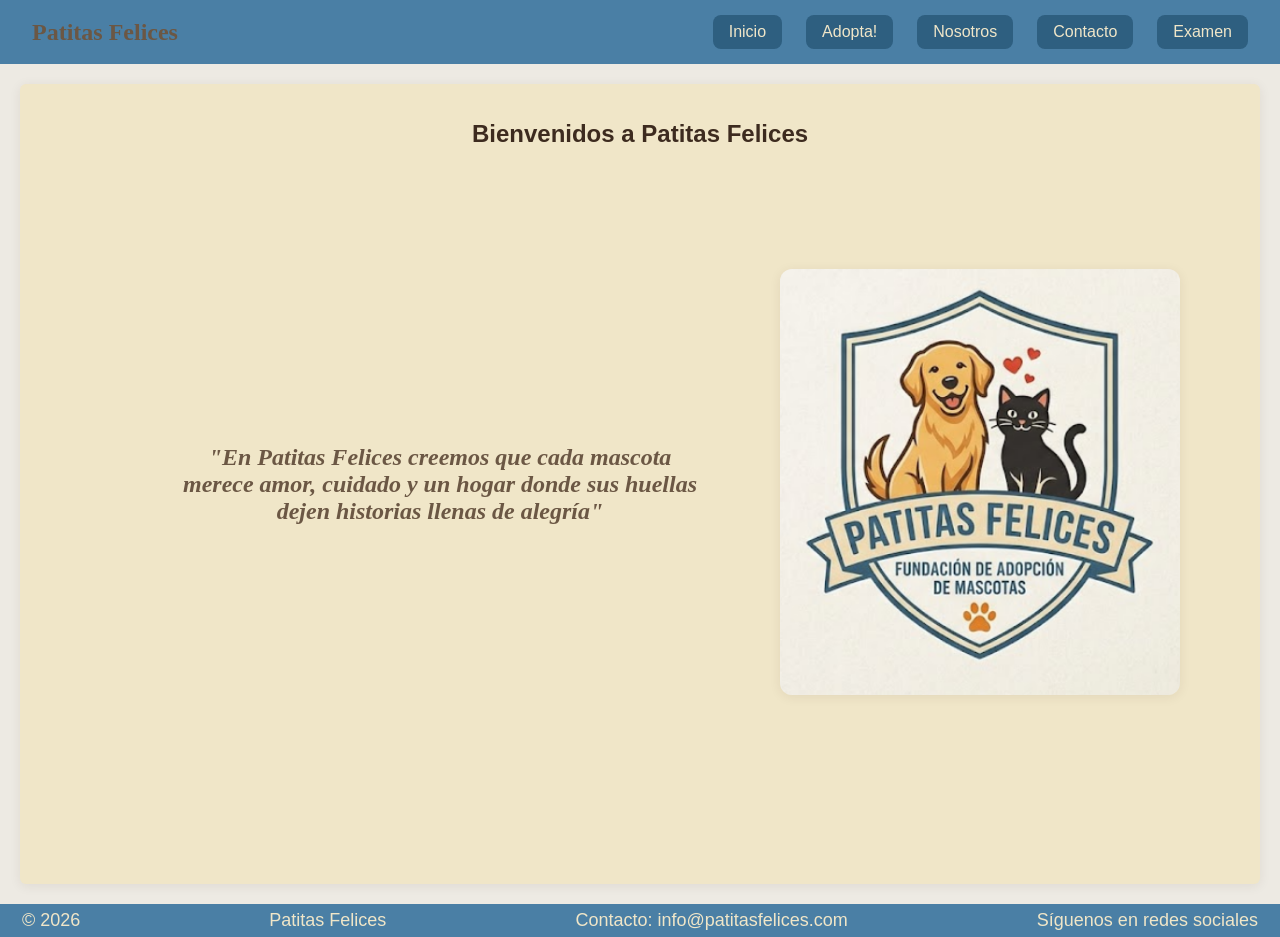
<file: index.html>
<!DOCTYPE html>
<html lang="en">
<head>
    <meta charset="UTF-8">
    <meta name="viewport" content="width=device-width, initial-scale=1.0">
    <title>Patitas felices</title>
    <link rel="stylesheet" href="styles.css">
    <link rel="stylesheet" href="index.css">
    
</head>
<body>
    <main>
        <nav>
            <h1>Patitas Felices</h1>
            <ul>
                <li><a href="index.html">Inicio</a></li>
                <li><a href="adoptar.html">Adopta!</a></li>
                <li><a href="nosotros.html">Nosotros</a></li>
                <li><a href="contacto.html">Contacto</a></li>
                <li><a href="examen.html">Examen</a></li>
            </ul>
        </nav>
        <section id="home">
            <h2 id="titulo-home">Bienvenidos a Patitas Felices</h2>
            <div id="eslogan">
                <h2>
                    "En Patitas Felices creemos que cada mascota merece amor, cuidado y un hogar donde sus huellas dejen historias llenas de alegría"
                </h2>
            </div>
            <div>
                <img src="img/Patitas-felices.png" alt="pf-logo">
            </div>
        </section>
        <footer id="footer">
            <div class="footer-contenedor">
                <div class="footer-info">
                    <p>&copy; 2026</p>
                </div>
                <div class="footer-info">
                    <p>Patitas Felices</p>
                </div>
                <div class="footer-info">
                    <p>Contacto: info@patitasfelices.com</p>
                </div>
                <div class="footer-info">
                    <p>Síguenos en redes sociales</p>
                </div>
            </div>
        </footer>
    </main>
</body>
</html>
</file>
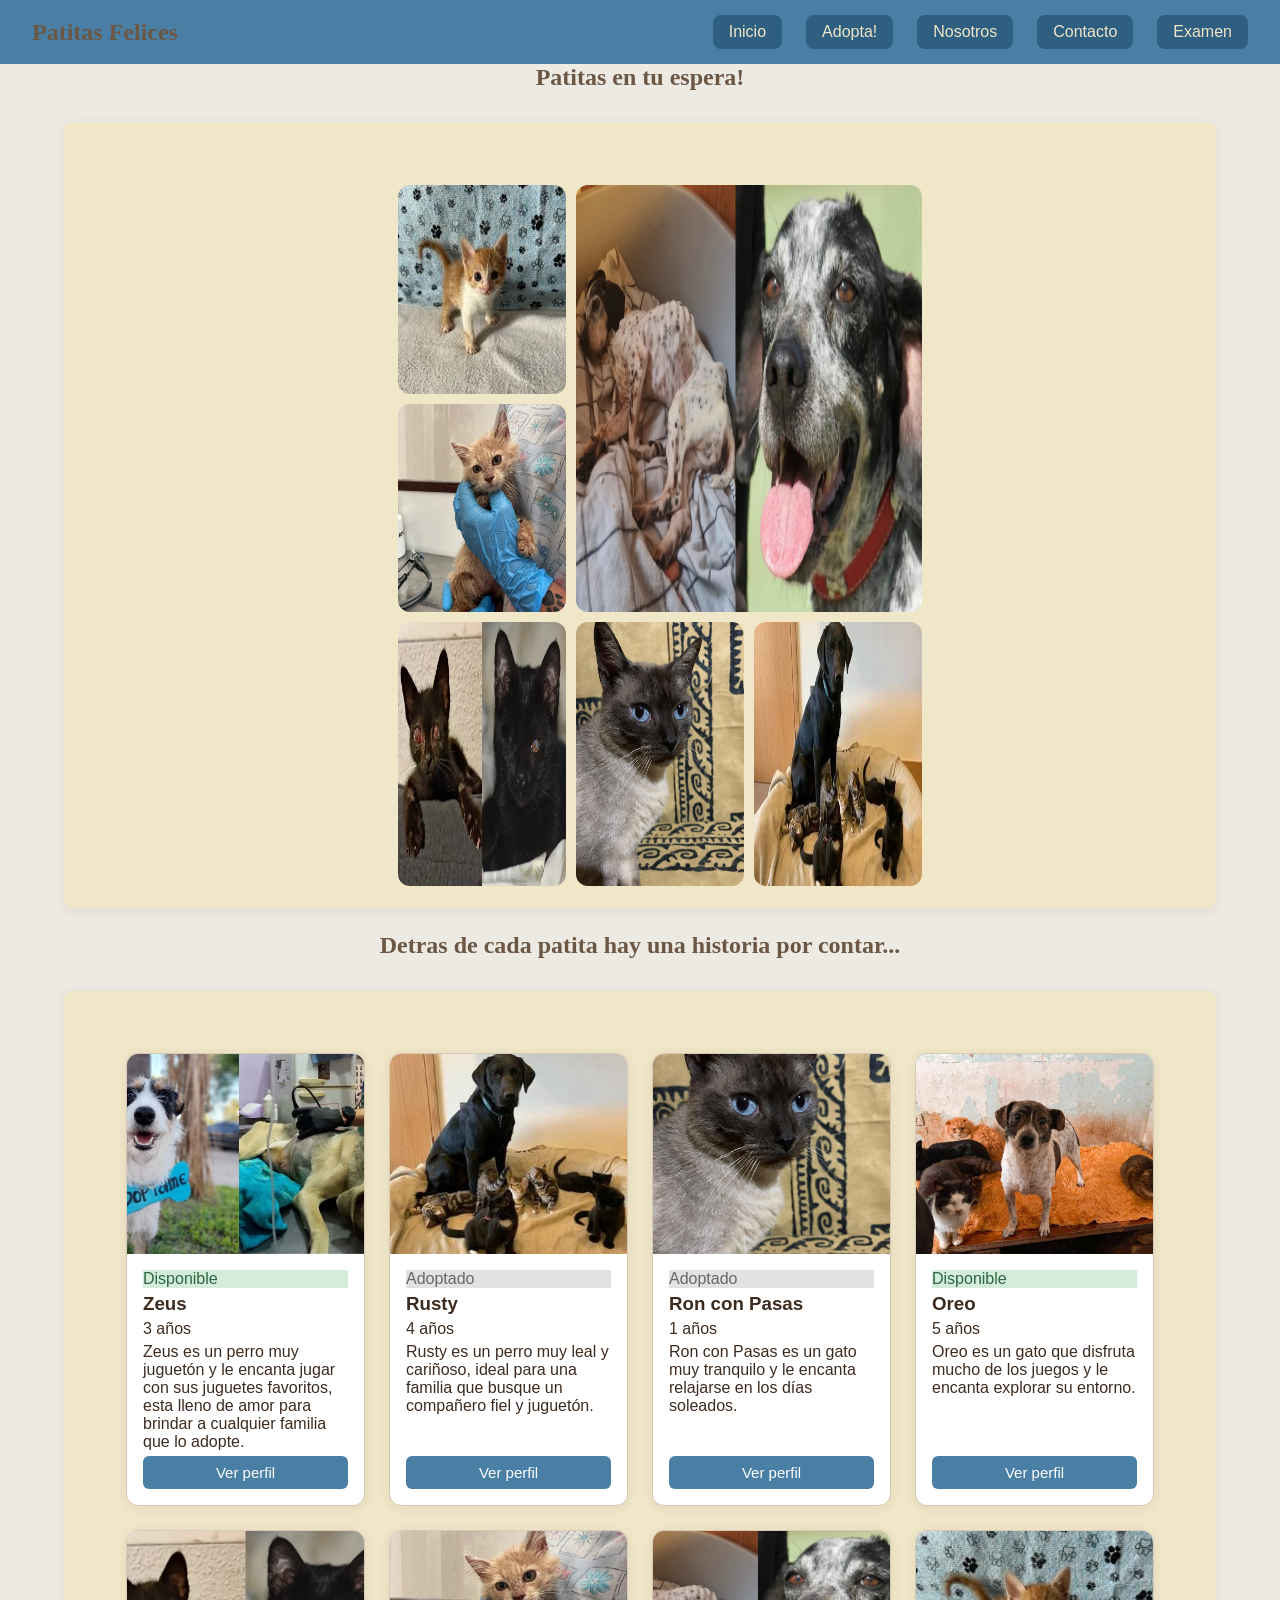
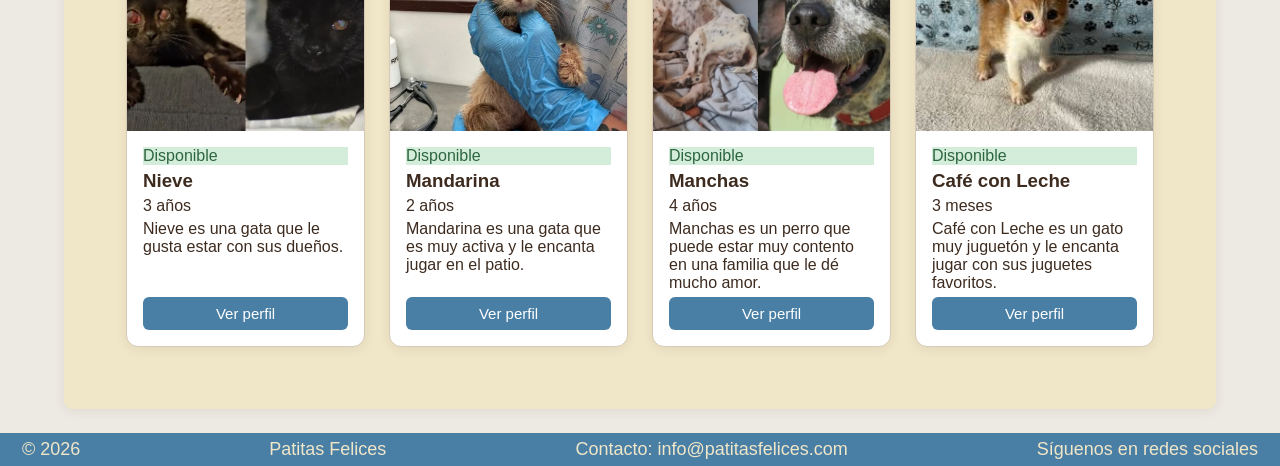
<file: adoptar.html>
<!DOCTYPE html>
<html lang="en">
<head>
    <meta charset="UTF-8">
    <meta name="viewport" content="width=device-width, initial-scale=1.0">
    <title>Adopta - Patitas Felices</title>
    <link rel="stylesheet" href="styles.css">
    <link rel="stylesheet" href="adoptar.css">
</head>
<body>
    <main>
        <nav>
            <h1>Patitas Felices</h1>

            <ul>
                <li><a href="index.html">Inicio</a></li>
                <li><a href="adoptar.html">Adopta!</a></li>
                <li><a href="nosotros.html">Nosotros</a></li>
                <li><a href="contacto.html">Contacto</a></li>
                <li><a href="examen.html">Examen</a></li>
            </ul>
        </nav>
        <h2>Patitas en tu espera!</h2>
        <section id="adoptar">
            <div class="grid-animales1">
                <img src="img/cafe-con-leche.jpg" alt="cafe-con-leche">
                <img src="img/manchas.webp" alt="manchas" id="manchas-foto">
                <img src="img/mandarina.webp" alt="mandarina">
                <img src="img/nieve.webp" alt="nieve">
                <img src="img/ron-con-pasas.jpeg" alt="ron-con-pasas">
                <img src="img/rusty.jpg" alt="rusty">
            </div>
        </section>
        <h2>Detras de cada patita hay una historia por contar...</h2>
        <section id="catalogo">

            <div class="grid-animales2">

                <article class="tarjeta-animal">
                    <img src="img/zeus.webp" alt="zeus">
                    <div class="tarjeta-info">
                        <span class="badge-disponible">Disponible</span>
                        <h3>Zeus</h3>
                        <p class="edad">3 años</p>
                        <p class="descripcion">Zeus es un perro muy juguetón y le encanta jugar con sus juguetes favoritos, esta lleno de amor para brindar a cualquier familia que lo adopte.</p>
                        <a href="perfiles mascotas/zeus.html" class="btn-perfil">Ver perfil</a>
                    </div>
                </article>
                <article class="tarjeta-animal">
                    <img src="img/rusty.jpg" alt="rusty">
                    <div class="tarjeta-info">
                        <span class="badge-adoptado">Adoptado</span>
                        <h3>Rusty</h3>
                        <p class="edad">4 años</p>
                        <p class="descripcion">Rusty es un perro muy leal y cariñoso, ideal para una familia que busque un compañero fiel y juguetón.</p>
                        <a href="perfiles mascotas/rusty.html" class="btn-perfil">Ver perfil</a>
                    </div>
                </article>
                <article class="tarjeta-animal">
                    <img src="img/ron-con-pasas.jpeg" alt="ron-con-pasas">
                    <div class="tarjeta-info">
                        <span class="badge-adoptado">Adoptado</span>
                        <h3>Ron con Pasas</h3>
                        <p class="edad">1 años</p>
                        <p class="descripcion">Ron con Pasas es un gato muy tranquilo y le encanta relajarse en los días soleados.</p>
                        <a href="perfiles mascotas/ron-con-pasas.html" class="btn-perfil">Ver perfil</a>
                    </div>
                </article>
                <article class="tarjeta-animal">
                    <img src="img/oreo.jpg" alt="oreo">
                    <div class="tarjeta-info">
                        <span class="badge-disponible">Disponible</span>
                        <h3>Oreo</h3>
                        <p class="edad">5 años</p>
                        <p class="descripcion">Oreo es un gato que disfruta mucho de los juegos y le encanta explorar su entorno.</p>
                        <a href="perfiles mascotas/oreo.html" class="btn-perfil">Ver perfil</a>
                    </div>
                </article>
                <article class="tarjeta-animal">
                    <img src="img/nieve.webp" alt="nieve">
                    <div class="tarjeta-info">
                        <span class="badge-disponible">Disponible</span>
                        <h3>Nieve</h3>
                        <p class="edad">3 años</p>
                        <p class="descripcion">Nieve es una gata que le gusta estar con sus dueños.</p>
                        <a href="perfiles mascotas/nieve.html" class="btn-perfil">Ver perfil</a>
                    </div>
                </article>
                <article class="tarjeta-animal">
                    <img src="img/mandarina.webp" alt="mandarina">
                    <div class="tarjeta-info">
                        <span class="badge-disponible">Disponible</span>
                        <h3>Mandarina</h3>
                        <p class="edad">2 años</p>
                        <p class="descripcion">Mandarina es una gata que es muy activa y le encanta jugar en el patio.</p>
                        <a href="perfiles mascotas/mandarina.html" class="btn-perfil">Ver perfil</a>
                    </div>
                </article>
                <article class="tarjeta-animal">
                    <img src="img/manchas.webp" alt="manchas">
                    <div class="tarjeta-info">
                        <span class="badge-disponible">Disponible</span>
                        <h3>Manchas</h3>
                        <p class="edad">4 años</p>
                        <p class="descripcion">Manchas es un perro que puede estar muy contento en una familia que le dé mucho amor.</p>
                        <a href="perfiles mascotas/manchas.html" class="btn-perfil">Ver perfil</a>
                    </div>
                </article>
                <article class="tarjeta-animal">
                    <img src="img/cafe-con-leche.jpg" alt="cafe-con-leche">
                    <div class="tarjeta-info">
                        <span class="badge-disponible">Disponible</span>
                        <h3>Café con Leche</h3>
                        <p class="edad">3 meses</p>
                        <p class="descripcion">Café con Leche es un gato muy juguetón y le encanta jugar con sus juguetes favoritos.</p>
                        <a href="perfiles mascotas/cafe-con-leche.html" class="btn-perfil">Ver perfil</a>
                    </div>
                </article>
            </div>
        </section>
        <footer id="footer">
            <div class="footer-contenedor">
                <div class="footer-info">
                    <p>&copy; 2026</p>
                </div>
                <div class="footer-info">
                    <p>Patitas Felices</p>
                </div>
                <div class="footer-info">
                    <p>Contacto: info@patitasfelices.com</p>
                </div>
                <div class="footer-info">
                    <p>Síguenos en redes sociales</p>
                </div>
            </div>
        </footer>
    </main>
</body>
</html>
</file>
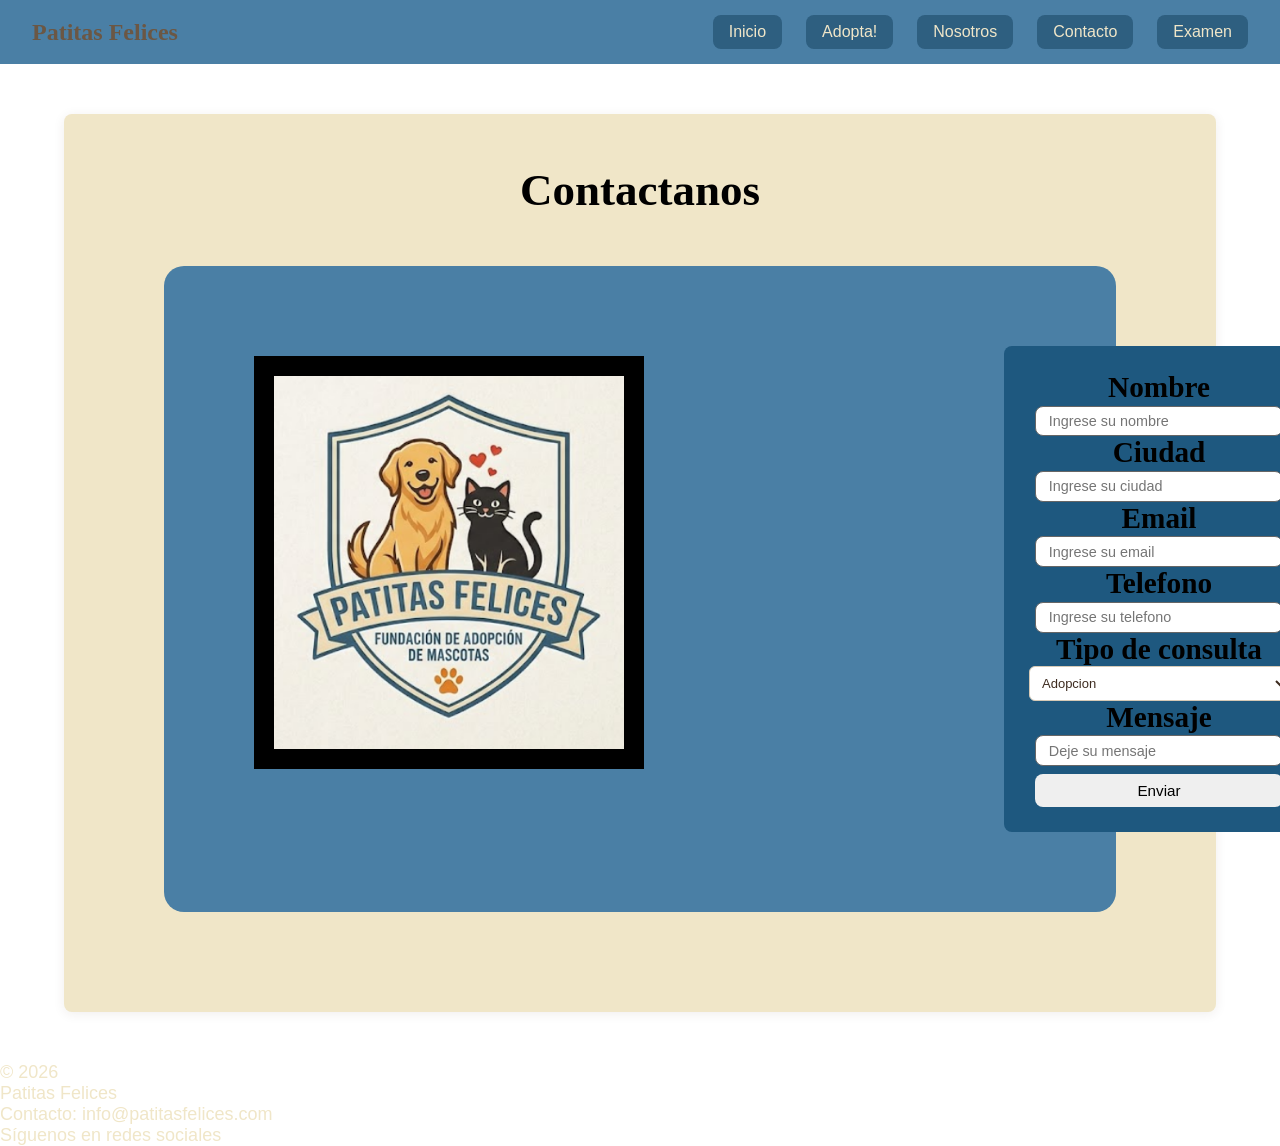
<file: contacto.html>
<!DOCTYPE html>
<html lang="en">
<head>
    <meta charset="UTF-8">
    <meta name="viewport" content="width=device-width, initial-scale=1.0">
    <title>Contactanos</title>
    <link rel="stylesheet" href="styles.css">
    <link rel="stylesheet" href="contacto.css">
</head>
<body>

<main>    
    
    <nav>
        <h1>Patitas Felices</h1>
        <ul>
            <li><a href="index.html">Inicio</a></li>
            <li><a href="adoptar.html">Adopta!</a></li>
            <li><a href="nosotros.html">Nosotros</a></li>
            <li><a href="contacto.html">Contacto</a></li>
            <li><a href="examen.html">Examen</a></li>
        </ul>
    </nav>


         <section id="contacto">

            <div id="titlecontacto"><h2>Contactanos</h2></div>

            <div id="formulario">
            <div id="Contacto">
            <img id="imgcontacto" src="img/Patitas-felices.png" alt="">
            </div>

            <div id="Registro">

            <label class="label" for="i-nombre"></label><h3>Nombre</h3>
            <input class="cuadros" type="text" id="i-nombre" placeholder="Ingrese su nombre">

            <label class="label"  for="i-ciudad"></label><h3>Ciudad</h3>
            <input class="cuadros" type="text" id="i-ciudad" placeholder="Ingrese su ciudad">

            <label class="label"  for="i-email"></label><h3>Email</h3>
            <input class="cuadros" type="email" id="i-email" placeholder="Ingrese su email">

            <label class="label" for="i-telefono"></label><h3>Telefono</h3>
            <input class="cuadros" type="number" id="i-telefono" placeholder="Ingrese su telefono">

            <label for=""><h3>Tipo de consulta</h3></label>
            <select name="" id="">Tipo de consulta 
                <option value="">Adopcion</option>
                <option value="">Voluntariado</option>
                <option value="">Donaciones</option>
                <option value="">Otros</option>
            </select>

            <label  class="label" for="i-mensaje"></label><h3>Mensaje</h3>
            <input class="cuadros" type="text" id="i-mensaje" placeholder="Deje su mensaje">

           <div><button id="BotonEnviar">Enviar</button></div>
            
        </section>
    </section>

    <footer id="footer">
        <div class="footer-contenedor">
            <div class="footer-info">
                <p>&copy; 2026</p>
            </div>
            <div class="footer-info">
                <p>Patitas Felices</p>
            </div>
            <div class="footer-info">
                <p>Contacto: info@patitasfelices.com</p>
            </div>
            <div class="footer-info">
                <p>Síguenos en redes sociales</p>
            </div>
        </div>
    </footer>


</main>    



</body>
</html>
</file>
<file: styles.css>
*, *::before, *::after {
  box-sizing: border-box;
  margin: 0;
  padding: 0;
}

:root {
  /* ── Colores principales ── */
  --color-primario:       #4A7FA5;   /* azul del escudo — nav, botones, headers */
  --color-primario-dark:  #2E5F80;   /* azul más oscuro — hover de botones */
  --color-secundario:     #C8892A;   /* dorado — acentos, íconos, detalles */
  --color-secundario-dark:#A06B18;   /* dorado oscuro — hover de acentos */
  --color-acento:         #D94F4F;   /* rojo coral — badges, alertas, favoritos */

  /* ── Fondos ── */
  --fondo-pagina:         #EDEAE3;   /* gris claro — fondo general de la página */
  --fondo-tarjeta:        #FFFFFF;   /* blanco — tarjetas, formularios */
  --fondo-suave:          #F0E6C8;   /* beige/crema — secciones alternadas */

  /* ── Texto ── */
  --texto-principal:      #3D2B1F;   /* café oscuro — párrafos y texto general */
  --texto-secundario:     #6B5744;   /* café medio — subtítulos, labels */
  --texto-claro:          #FFFFFF;   /* blanco — texto sobre fondos oscuros */
  --texto-muted:          #9E8878;   /* café claro — placeholders, hints */

  /* ── Bordes ── */
  --borde-color:          #D6C9B5;   /* beige grisáceo — bordes de tarjetas */
  --borde-radius:         12px;      /* redondez estándar de tarjetas */
  --borde-radius-sm:      6px;       /* redondez de botones y badges */

  /* ── Tipografía ── */
  --fuente-titulo:        'Georgia', serif;       /* títulos y nombres */
  --fuente-cuerpo:        'DM Sans', sans-serif;  /* párrafos y UI */
  --fuente-base:          16px;

  /* ── Espaciado ── */
  --espaciado-sm:         8px;
  --espaciado-md:         16px;
  --espaciado-lg:         32px;
  --espaciado-xl:         64px;

  /* ── Sombras ── */
  --sombra-tarjeta:       0 2px 12px rgba(61, 43, 31, 0.08);
  --sombra-hover:         0 6px 20px rgba(61, 43, 31, 0.15);
}

/* ═══════════════════════════════════════ */
/* MEDIA QUERIES - RESPONSIVE */
/* ═══════════════════════════════════════ */

/* Tablets (max-width: 1024px) */
@media (max-width: 1024px) {
  nav {
    padding: 0 16px;
    height: 56px;
  }

  nav h1 {
    font-size: 18px;
  }

  nav ul {
    gap: 12px;
  }

  nav ul a {
    padding: 6px 12px;
    font-size: 14px;
  }

  section {
    padding: 24px;
    margin: 16px auto;
  }

  .footer-contenedor {
    flex-direction: column;
    gap: 12px;
    padding: 12px;
  }

  .footer-info {
    font-size: 14px;
  }
}

/* Móviles (max-width: 600px) */
@media (max-width: 600px) {
  nav {
    padding: 0 12px;
    height: 48px;
    flex-wrap: wrap;
  }

  nav h1 {
    font-size: 14px;
  }

  nav ul {
    gap: 6px;
    flex-wrap: wrap;
  }

  nav ul a {
    padding: 4px 8px;
    font-size: 12px;
  }

  section {
    padding: 16px;
    margin: 12px auto;
    max-width: 95%;
  }

  .footer-contenedor {
    flex-direction: column;
    gap: 8px;
    padding: 8px;
  }

  .footer-info {
    font-size: 12px;
  }
}
</file>
<file: index.css>
:root {
  /* ── Colores principales ── */
  --color-primario:       #4A7FA5;   /* azul del escudo — nav, botones, headers */
  --color-primario-dark:  #2E5F80;   /* azul más oscuro — hover de botones */
  --color-secundario:     #C8892A;   /* dorado — acentos, íconos, detalles */
  --color-secundario-dark:#A06B18;   /* dorado oscuro — hover de acentos */
  --color-acento:         #D94F4F;   /* rojo coral — badges, alertas, favoritos */

  /* ── Fondos ── */
  --fondo-pagina:         #EDEAE3;   /* gris claro — fondo general de la página */
  --fondo-tarjeta:        #FFFFFF;   /* blanco — tarjetas, formularios */
  --fondo-suave:          #F0E6C8;   /* beige/crema — secciones alternadas */

  /* ── Texto ── */
  --texto-principal:      #3D2B1F;   /* café oscuro — párrafos y texto general */
  --texto-secundario:     #6B5744;   /* café medio — subtítulos, labels */
  --texto-claro:          #FFFFFF;   /* blanco — texto sobre fondos oscuros */
  --texto-muted:          #9E8878;   /* café claro — placeholders, hints */

  /* ── Bordes ── */
  --borde-color:          #D6C9B5;   /* beige grisáceo — bordes de tarjetas */
  --borde-radius:         12px;      /* redondez estándar de tarjetas */
  --borde-radius-sm:      6px;       /* redondez de botones y badges */

  /* ── Tipografía ── */
  --fuente-titulo:        'Georgia', serif;       /* títulos y nombres */
  --fuente-cuerpo:        'DM Sans', sans-serif;  /* párrafos y UI */
  --fuente-base:          16px;

  /* ── Espaciado ── */
  --espaciado-sm:         8px;
  --espaciado-md:         16px;
  --espaciado-lg:         32px;
  --espaciado-xl:         64px;

  /* ── Sombras ── */
  --sombra-tarjeta:       0 2px 12px rgba(61, 43, 31, 0.08);
  --sombra-hover:         0 6px 20px rgba(61, 43, 31, 0.15);
}


/* estilos del body */
body{
    font-family: var(--fuente-cuerpo);
    background-color: var(--fondo-pagina);
    color: var(--texto-principal);
}

/* estilos generales de seccion*/
section {
    background-color: var(--fondo-suave);
    margin: 24px auto;
    padding: 32px;
    max-width: 90%;
    border-radius: 8px;
    box-shadow: var(--sombra-tarjeta);
}

/* estilos del nav*/
nav {
  display: flex;
  justify-content: space-between;
  align-items: center;
  background: var(--color-primario);
  padding: 0 32px;
  height: 64px;
}

nav ul {
  display: flex;
  list-style: none;
  gap: 24px;
}

nav ul a{
  color: var(--fondo-suave);
  text-decoration: none;
  background-color: #2E5F80;
  padding: 8px 16px;
  border-radius: 8px;
  display: inline-block;
  transition: 0.2s;
}

nav ul a:hover{
  transform: scale(1.1);
}

nav h1{
  font-family: var(--fuente-titulo);
  color: var(--texto-secundario);
}

/* estilos del home*/
#home {
  display: flex;
  align-items: center;
  justify-content: space-between;
  padding: 0 80px;
  height: 800px;
  margin: 20px;
  max-width: 100%;
  border-radius: 6px;
}

#eslogan {
  font-family: var(--fuente-titulo);
  font-style: italic ;
  color: var(--texto-secundario);
  margin: 80px;
  text-align: center;
}

#home img {
  width: 400px;
  height: auto;
  border-radius: 12px;
  box-shadow: var(--sombra-tarjeta);
  transition: var(--sombra-hover);
  transition: 0.2s;
}

#home img:hover {
  transform: scale(1.1);
}

#titulo-home {
  position: absolute;        
  top: 120px;                 
  left: 50%;                 
  transform: translateX(-50%); 
  text-align: center;
}

/* estilos del footer*/
.footer-contenedor{
  display: flex;
  justify-content: space-between;
  background-color: var(--color-primario);
  padding: 6px 22px;
  
}

.footer-info{
  color: var(--fondo-suave);
  font-family: var(--fuente-cuerpo);
  font-size: 18px;
}

/* Tablets (max-width: 1024px) */
@media (max-width: 1024px) {
  #home {
    padding: 0 40px;
    height: auto;
    flex-direction: column;
    gap: 30px;
  }

  #home img {
    width: 300px;
  }

  #eslogan {
    margin: 40px;
    font-size: 18px;
  }

  #titulo-home {
    position: relative;
    top: 0;
    left: 0;
    transform: none;
    margin-bottom: 20px;
  }
}

/* Móviles (max-width: 600px) */
@media (max-width: 600px) {
  #home {
    padding: 0 16px;
    height: auto;
    flex-direction: column;
    gap: 20px;
    margin: 10px;
  }

  #home img {
    width: 100%;
    max-width: 280px;
    height: auto;
  }

  #eslogan {
    margin: 20px;
    font-size: 14px;
  }

  #eslogan h2 {
    font-size: 14px;
  }

  #titulo-home {
    position: static;
    transform: none;
    margin-bottom: 20px;
    font-size: 16px;
  }
}
</file>
<file: adoptar.css>
:root {
  /* ── Colores principales ── */
  --color-primario:       #4A7FA5;   /* azul del escudo — nav, botones, headers */
  --color-primario-dark:  #2E5F80;   /* azul más oscuro — hover de botones */
  --color-secundario:     #C8892A;   /* dorado — acentos, íconos, detalles */
  --color-secundario-dark:#A06B18;   /* dorado oscuro — hover de acentos */
  --color-acento:         #D94F4F;   /* rojo coral — badges, alertas, favoritos */

  /* ── Fondos ── */
  --fondo-pagina:         #EDEAE3;   /* gris claro — fondo general de la página */
  --fondo-tarjeta:        #FFFFFF;   /* blanco — tarjetas, formularios */
  --fondo-suave:          #F0E6C8;   /* beige/crema — secciones alternadas */

  /* ── Texto ── */
  --texto-principal:      #3D2B1F;   /* café oscuro — párrafos y texto general */
  --texto-secundario:     #6B5744;   /* café medio — subtítulos, labels */
  --texto-claro:          #FFFFFF;   /* blanco — texto sobre fondos oscuros */
  --texto-muted:          #9E8878;   /* café claro — placeholders, hints */

  /* ── Bordes ── */
  --borde-color:          #D6C9B5;   /* beige grisáceo — bordes de tarjetas */
  --borde-radius:         12px;      /* redondez estándar de tarjetas */
  --borde-radius-sm:      6px;       /* redondez de botones y badges */

  /* ── Tipografía ── */
  --fuente-titulo:        'Georgia', serif;       /* títulos y nombres */
  --fuente-cuerpo:        'DM Sans', sans-serif;  /* párrafos y UI */
  --fuente-base:          16px;

  /* ── Espaciado ── */
  --espaciado-sm:         8px;
  --espaciado-md:         16px;
  --espaciado-lg:         32px;
  --espaciado-xl:         64px;

  /* ── Sombras ── */
  --sombra-tarjeta:       0 2px 12px rgba(61, 43, 31, 0.08);
  --sombra-hover:         0 6px 20px rgba(61, 43, 31, 0.15);
}

/* estilos del body */
body{
    font-family: var(--fuente-cuerpo);
    background-color: var(--fondo-pagina);
    color: var(--texto-principal);
}

/* estilos del nav*/
nav {
  display: flex;
  justify-content: space-between;
  align-items: center;
  background: var(--color-primario);
  padding: 0 32px;
  height: 64px;
}

nav ul {
  display: flex;
  list-style: none;
  gap: 24px;
}

nav ul a{
  color: var(--fondo-suave);
  text-decoration: none;
  background-color: #2E5F80;
  padding: 8px 16px;
  border-radius: 8px;
  display: inline-block;
  transition: 0.2s;
  font-family: var(--fuente-cuerpo);
}

nav ul a:hover{
  transform: scale(1.1);
}

nav h1{
  font-family: var(--fuente-titulo);
  color: var(--texto-secundario);
}

/* estilos de h2*/
h2{
  font-family: var(--fuente-titulo);
  color: var(--texto-secundario);
  text-align: center;
  margin-bottom: var(--espaciado-lg);
}

/* estilos generales de seccion*/
section {
    background-color: var(--fondo-suave);
    margin: 24px auto;
    padding: 32px;
    max-width: 90%;
    border-radius: 8px;
    box-shadow: var(--sombra-tarjeta);
}

/*estilos del collage adoptar*/
#adoptar img{
  width: 100%;
  height: 100%;
  margin: 20px;
  transition: all 0.3s ease;
  border-style: none;
  border-radius: var(--borde-radius);
  gap: 16px;
}

#adoptar h2{
  font-family: var(--fuente-titulo);
  color: var(--texto-secundario);
  text-align: center;
  grid-column: span 2;
}

.grid-animales1{
  display: grid;
  grid-template-columns: repeat(3, 1fr);
  margin: 0% 25%;
  padding: 10px;
  gap: 10px;
}

#manchas-foto{
  grid-column: span 2;
  grid-row: span 2; 
}

.grid-animales1 img:hover{
  transform: scale(1.1);
}

/* estilos de tarjetas*/
.grid-animales2{
  display: grid;
  grid-template-columns: repeat(4, 1fr);
  gap: 24px;
  padding: 30px;
}

.tarjeta-animal{
  background: var(--fondo-tarjeta);
  border: 1px solid var(--borde-color);
  border-radius: var(--borde-radius);
  overflow: hidden;
  box-shadow: var(--sombra-tarjeta);
  width: 100%;
  display: flex;
  flex-direction: column;
}

.tarjeta-animal img{
  width: 100%;
  height: 200px;
  object-fit: cover;
}

.tarjeta-info{
  padding: 16px;
  display: flex;
  flex-direction: column;
  gap: 5px;
  flex: 1;
}

/* estilos de badges */
.badge{
  display: inline-block;
  font-size: 11px;
  padding: 3px 10px;
  border-radius: 99px;
  font-weight: 500;
  width: fit-content;
}

.badge-adoptado{
  background-color: #e2e2e2;
  color: #666666;
}

.badge-disponible{
  background-color: #d4edda;
  color: #2d653f;
}

/* estilo del boton para perfiles*/
.btn-perfil{
  margin-top: auto;
  padding: 8px 0;
  text-align: center;
  background-color: var(--color-primario);
  color: var(--texto-claro);
  border-radius: var(--borde-radius-sm);
  text-decoration: none;
  font-size: 15px;
  transition: 0.3s;
}

.btn-perfil:hover{
  background-color: var(--color-primario-dark);
  transform: scale(1.05);
}

/* estilos del footer*/
.footer-contenedor{
  display: flex;
  justify-content: space-between;
  background-color: var(--color-primario);
  padding: 6px 22px;
  
}

.footer-info{
  color: var(--fondo-suave);
  font-family: var(--fuente-cuerpo);
  font-size: 18px;
}

/* Tablets (max-width: 1024px) */
@media (max-width: 1024px) {
  h2 {
    font-size: 24px;
  }

  .grid-animales1 {
    grid-template-columns: repeat(2, 1fr);
    margin: 0 10%;
    gap: 8px;
  }

  #manchas-foto {
    grid-column: span 1;
    grid-row: span 1;
  }

  .grid-animales2 {
    grid-template-columns: repeat(2, 1fr);
    gap: 16px;
    padding: 20px;
  }

  .tarjeta-animal img {
    height: 150px;
  }

  .tarjeta-info {
    padding: 12px;
  }
}

/* Móviles (max-width: 600px) */
@media (max-width: 600px) {
  h2 {
    font-size: 16px;
  }

  .grid-animales1 {
    grid-template-columns: 1fr;
    margin: 0;
    gap: 8px;
  }

  #manchas-foto {
    grid-column: span 1;
    grid-row: span 1;
  }

  #adoptar img {
    margin: 8px;
  }

  .grid-animales2 {
    grid-template-columns: 1fr;
    gap: 12px;
    padding: 12px;
  }

  .tarjeta-animal {
    width: 100%;
  }

  .tarjeta-animal img {
    height: 150px;
  }

  .tarjeta-info {
    padding: 12px;
    gap: 4px;
  }

  .tarjeta-info h3 {
    font-size: 14px;
  }

  .tarjeta-info p {
    font-size: 12px;
  }

  .btn-perfil {
    font-size: 12px;
    padding: 6px 0;
  }
}
</file>
<file: contacto.css>
:root {
  /* ── Colores principales ── */
  --color-primario:       #4A7FA5;   /* azul del escudo — nav, botones, headers */
  --color-primario-dark:  #2E5F80;   /* azul más oscuro — hover de botones */
  --color-secundario:     #C8892A;   /* dorado — acentos, íconos, detalles */
  --color-secundario-dark:#A06B18;   /* dorado oscuro — hover de acentos */
  --color-acento:         #D94F4F;   /* rojo coral — badges, alertas, favoritos */

  /* ── Fondos ── */
  --fondo-pagina:         #EDEAE3;   /* gris claro — fondo general de la página */
  --fondo-tarjeta:        #FFFFFF;   /* blanco — tarjetas, formularios */
  --fondo-suave:          #F0E6C8;   /* beige/crema — secciones alternadas */

  /* ── Texto ── */
  --texto-principal:      #3D2B1F;   /* café oscuro — párrafos y texto general */
  --texto-secundario:     #6B5744;   /* café medio — subtítulos, labels */
  --texto-claro:          #FFFFFF;   /* blanco — texto sobre fondos oscuros */
  --texto-muted:          #9E8878;   /* café claro — placeholders, hints */

  /* ── Bordes ── */
  --borde-color:          #D6C9B5;   /* beige grisáceo — bordes de tarjetas */
  --borde-radius:         12px;      /* redondez estándar de tarjetas */
  --borde-radius-sm:      6px;       /* redondez de botones y badges */

  /* ── Tipografía ── */
  --fuente-titulo:        'Georgia', serif;       /* títulos y nombres */
  --fuente-cuerpo:        'DM Sans', sans-serif;  /* párrafos y UI */
  --fuente-base:          16px;

  /* ── Espaciado ── */
  --espaciado-sm:         8px;
  --espaciado-md:         16px;
  --espaciado-lg:         32px;
  --espaciado-xl:         64px;

  /* ── Sombras ── */
  --sombra-tarjeta:       0 2px 12px rgba(61, 43, 31, 0.08);
  --sombra-hover:         0 6px 20px rgba(61, 43, 31, 0.15);
}


nav {
    display: flex;
    justify-content: space-between;
    align-items: center;
    background: var(--color-primario);
    padding: 0 32px;
    height: 64px;
  }
  
  nav ul {
    display: flex;
    list-style: none;
    gap: 24px;
  }
  
  nav ul a{
    color: var(--fondo-suave);
    text-decoration: none;
    background-color: #2E5F80;
    padding: 8px 16px;
    border-radius: 8px;
    display: inline-block;
    transition: 0.2s;
    font-family: var(--fuente-cuerpo);
  }
  
  nav ul a:hover{
    transform: scale(1.1);
  }
  
  nav h1{
    font-family: var(--fuente-titulo);
    color: var(--texto-secundario);
  }

#contacto{
    background-color: var(--fondo-suave);
    margin: 50px auto;
    padding: 50px;
    max-width: 90%;
    border-radius: 8px;
    box-shadow: var(--sombra-tarjeta);
    text-align: center;
    
}

.label{
    font-family: var(--fuente-titulo);
    font-size: 20px;
}

#imgcontacto{
    width: 390px;
    padding: 20px;
    background-color: black;
    transition: 0.3s;
}

#imgcontacto:hover{
    transform: scale(1.1);
}


#formulario{
    padding: 30px;
    background-color: var(--color-primario);
    border-radius: 20px;
    display: flex;
    margin: 50px;

}


#titlecontacto{
    font-family: var(--fuente-titulo);
    font-size: 30px;
     
}

#Contacto{
    font-size: 25px;
    margin:  60px;
    
}

#Registro{
    font-size: 25px;
    margin: 50px 300px;
    background-color: #1e587f;
    padding: 25px;
    border-radius: 8px;
}

.cuadros{
    font-size: 20px;
    font-family: var(--fuente-titulo);
    border: 1px solid #666;
    border-radius: 8px;
    color: var(--color-texto);
    padding: 0.4rem 0.8rem;
   font-family: var(--fuente-cuerpo);
    font-size: 0.9rem;
    width: 248px;
    transition: 0.5s;
}

.cuadros:hover{
    background-color: var(--fondo-suave);
    transform: scale(1.1);
    transition: 0.5s;
}

#BotonEnviar{
    margin-top: 0.5rem;
    width: 248px;
    padding: 0.5rem;
    color: var(--color-texto);
    border: none;
    border-radius: 8px;
    font-family: sans-serif;
    font-size: 0.95rem;
    cursor: pointer;
    transition: 0.2s;
}

#BotonEnviar:hover{
     background-color: var(--fondo-suave);
    transform: scale(1.1);
}

select {
  font-family: var(--fuente-cuerpo);
  font-size: 13px;
  padding: 0.5rem;
  border: 1px solid var(--borde-color);
  border-radius: var(--borde-radius-sm);
  background-color: var(--fondo-tarjeta);
  color: var(--texto-principal);
  width: 260px;
  transition: 0.3s;
  cursor: pointer;
}

select:hover {
  background-color: var(--fondo-suave);
  transform: scale(1.05);
  transition: 0.3s;
}

<<<<<<< HEAD
=======

>>>>>>> 6b8fa6beeb7af7f1851a726cf172cf3786d8fe0a
/* estilos del footer*/
.footer-contenedor{
  display: flex;
  justify-content: space-between;
  background-color: var(--color-primario);
  padding: 6px 22px;
<<<<<<< HEAD
  
=======

>>>>>>> 6b8fa6beeb7af7f1851a726cf172cf3786d8fe0a
}

.footer-info{
  color: var(--fondo-suave);
  font-family: var(--fuente-cuerpo);
  font-size: 18px;
<<<<<<< HEAD
}

/* Tablets (max-width: 1024px) */
@media (max-width: 1024px) {
  #titlecontacto {
    font-size: 20px;
  }

  #formulario {
    flex-direction: column;
    margin: 30px;
    padding: 20px;
  }

  #Contacto {
    font-size: 18px;
    margin: 20px;
  }

  #Registro {
    font-size: 18px;
    margin: 20px;
  }

  #imgcontacto {
    width: 250px;
    padding: 15px;
  }

  .cuadros {
    width: 200px;
    font-size: 14px;
  }

  select {
    width: 200px;
    font-size: 12px;
  }

  #BotonEnviar {
    width: 200px;
    font-size: 12px;
  }
}

/* Móviles (max-width: 600px) */
@media (max-width: 600px) {
  #contacto {
    padding: 20px;
    margin: 20px auto;
  }

  #titlecontacto {
    font-size: 16px;
    margin-bottom: 20px;
  }

  #formulario {
    flex-direction: column;
    margin: 15px;
    padding: 15px;
    background-color: var(--fondo-suave);
  }

  #Contacto {
    font-size: 14px;
    margin: 10px;
    display: none;
  }

  #imgcontacto {
    width: 100%;
    max-width: 200px;
    padding: 10px;
    margin: 0 auto 20px;
  }

  #Registro {
    font-size: 14px;
    margin: 10px;
  }

  .label {
    font-size: 14px;
  }

  .label h3 {
    font-size: 13px;
    margin: 8px 0 4px 0;
  }

  .cuadros {
    width: 100%;
    max-width: 280px;
    font-size: 13px;
    padding: 8px;
    margin: 5px 0;
  }

  select {
    width: 100%;
    max-width: 280px;
    font-size: 12px;
    padding: 8px;
  }

  #BotonEnviar {
    width: 100%;
    max-width: 280px;
    font-size: 12px;
    padding: 10px;
    margin-top: 10px;
  }

  #contacto h3 {
    font-size: 13px;
  }
}
=======
}
>>>>>>> 6b8fa6beeb7af7f1851a726cf172cf3786d8fe0a
</file>
